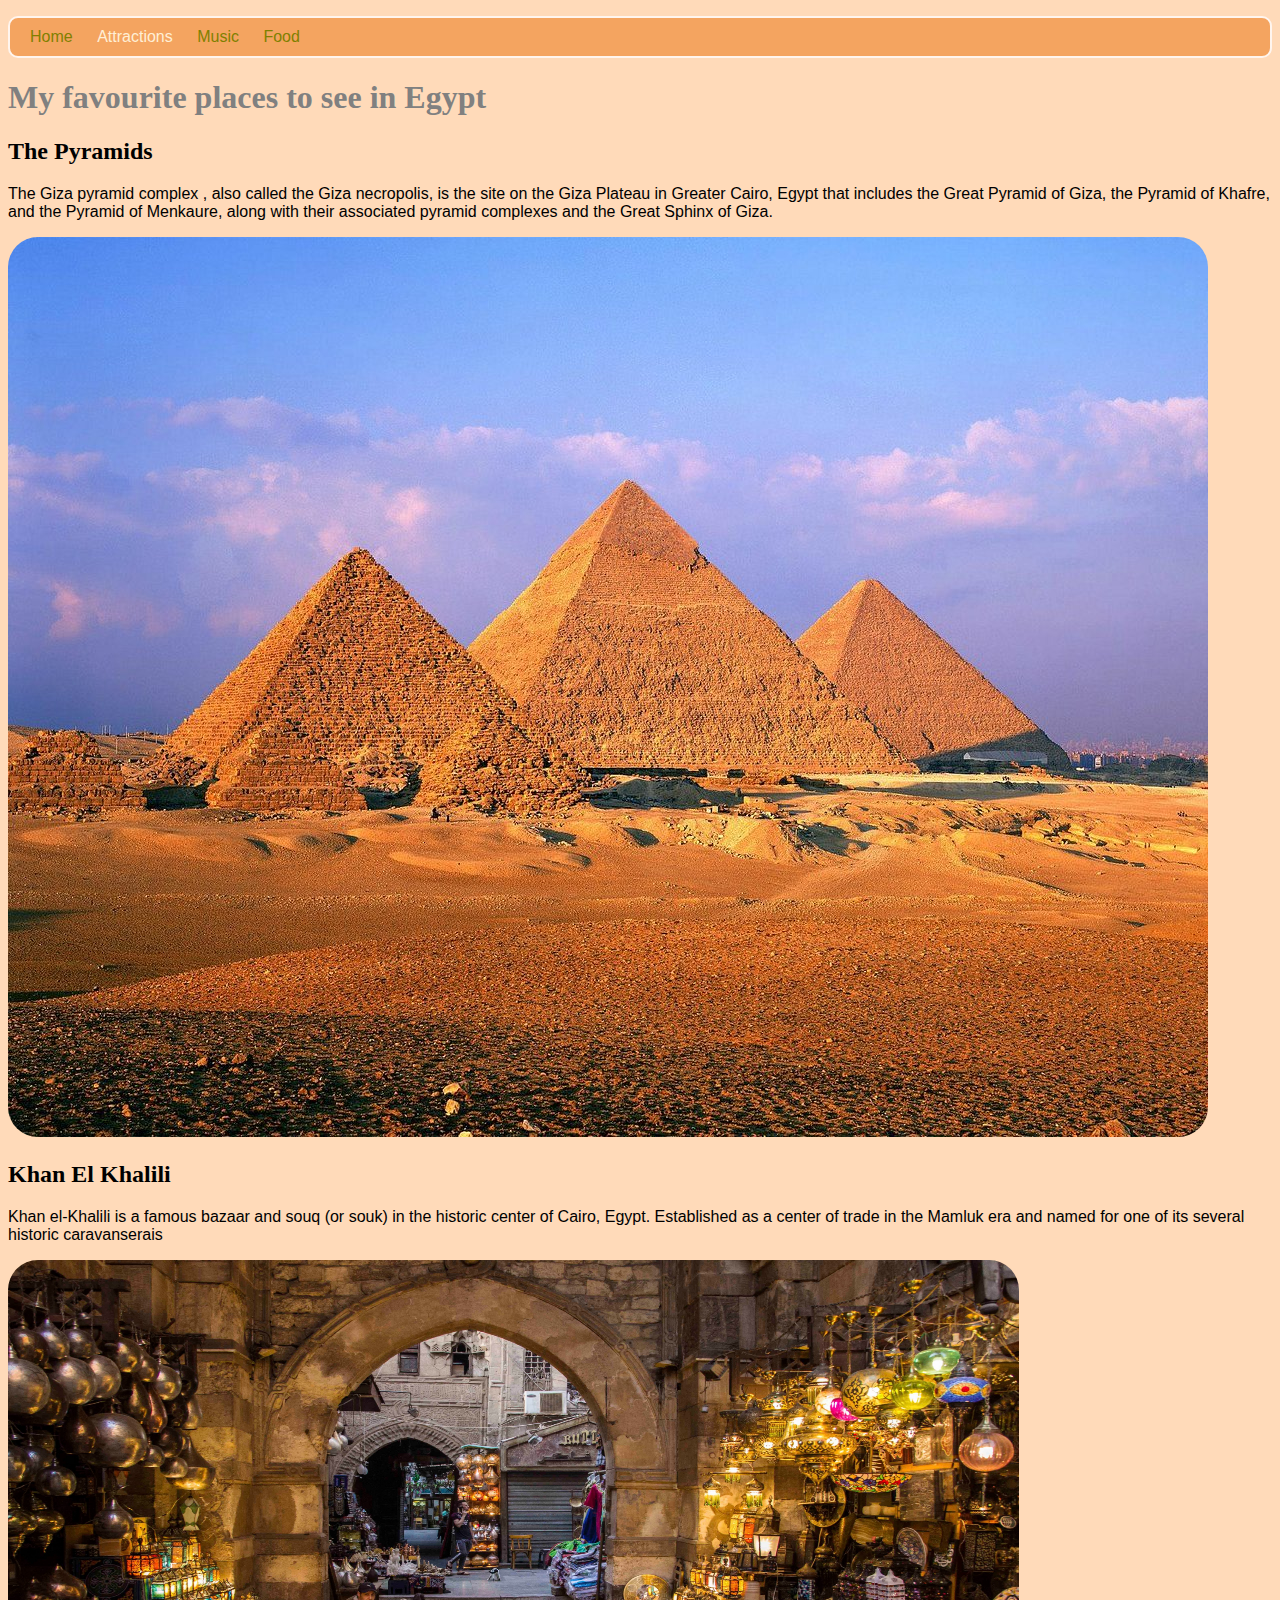
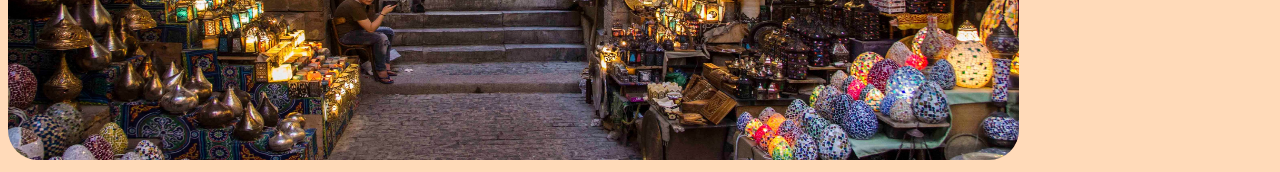
<file: attractions.html>
<!DOCTYPE html>
<html>
  <head>
    <title>Attractions</title>
    <link rel="stylesheet" href="styles.css">
  </head>
  <body>
    <header>
      <nav>
        <ul>
          <li><a href="index.html">Home</a></li>
          <li>Attractions</li>
          <li><a href="music.html">Music</a></li>
          <li><a href="food.html">Food</a></li>
        </ul>
      </nav>
    </header>
    <main>
        <article>
          <h1>My favourite places to see in Egypt</h1>
  
          <section>
            <h2>The Pyramids</h2>
            <p>
              The Giza pyramid complex , also called
              the Giza necropolis, is the site on the Giza Plateau in Greater
              Cairo, Egypt that includes the Great Pyramid of Giza, the Pyramid of
              Khafre, and the Pyramid of Menkaure, along with their associated
              pyramid complexes and the Great Sphinx of Giza.
            </p>
            <img src="pyramids-of-giza.jpg" />
          </section>
  
          <section>
            <h2>Khan El Khalili</h2>
            <p>
              Khan el-Khalili is a famous bazaar and souq
              (or souk) in the historic center of Cairo, Egypt. Established as a
              center of trade in the Mamluk era and named for one of its several
              historic caravanserais
            </p>
            <img height="500" width=80% src="khan-alkhalili.jpg" />
          </section>
        </article>
      </main>
  
  </body>
</html>
</file>
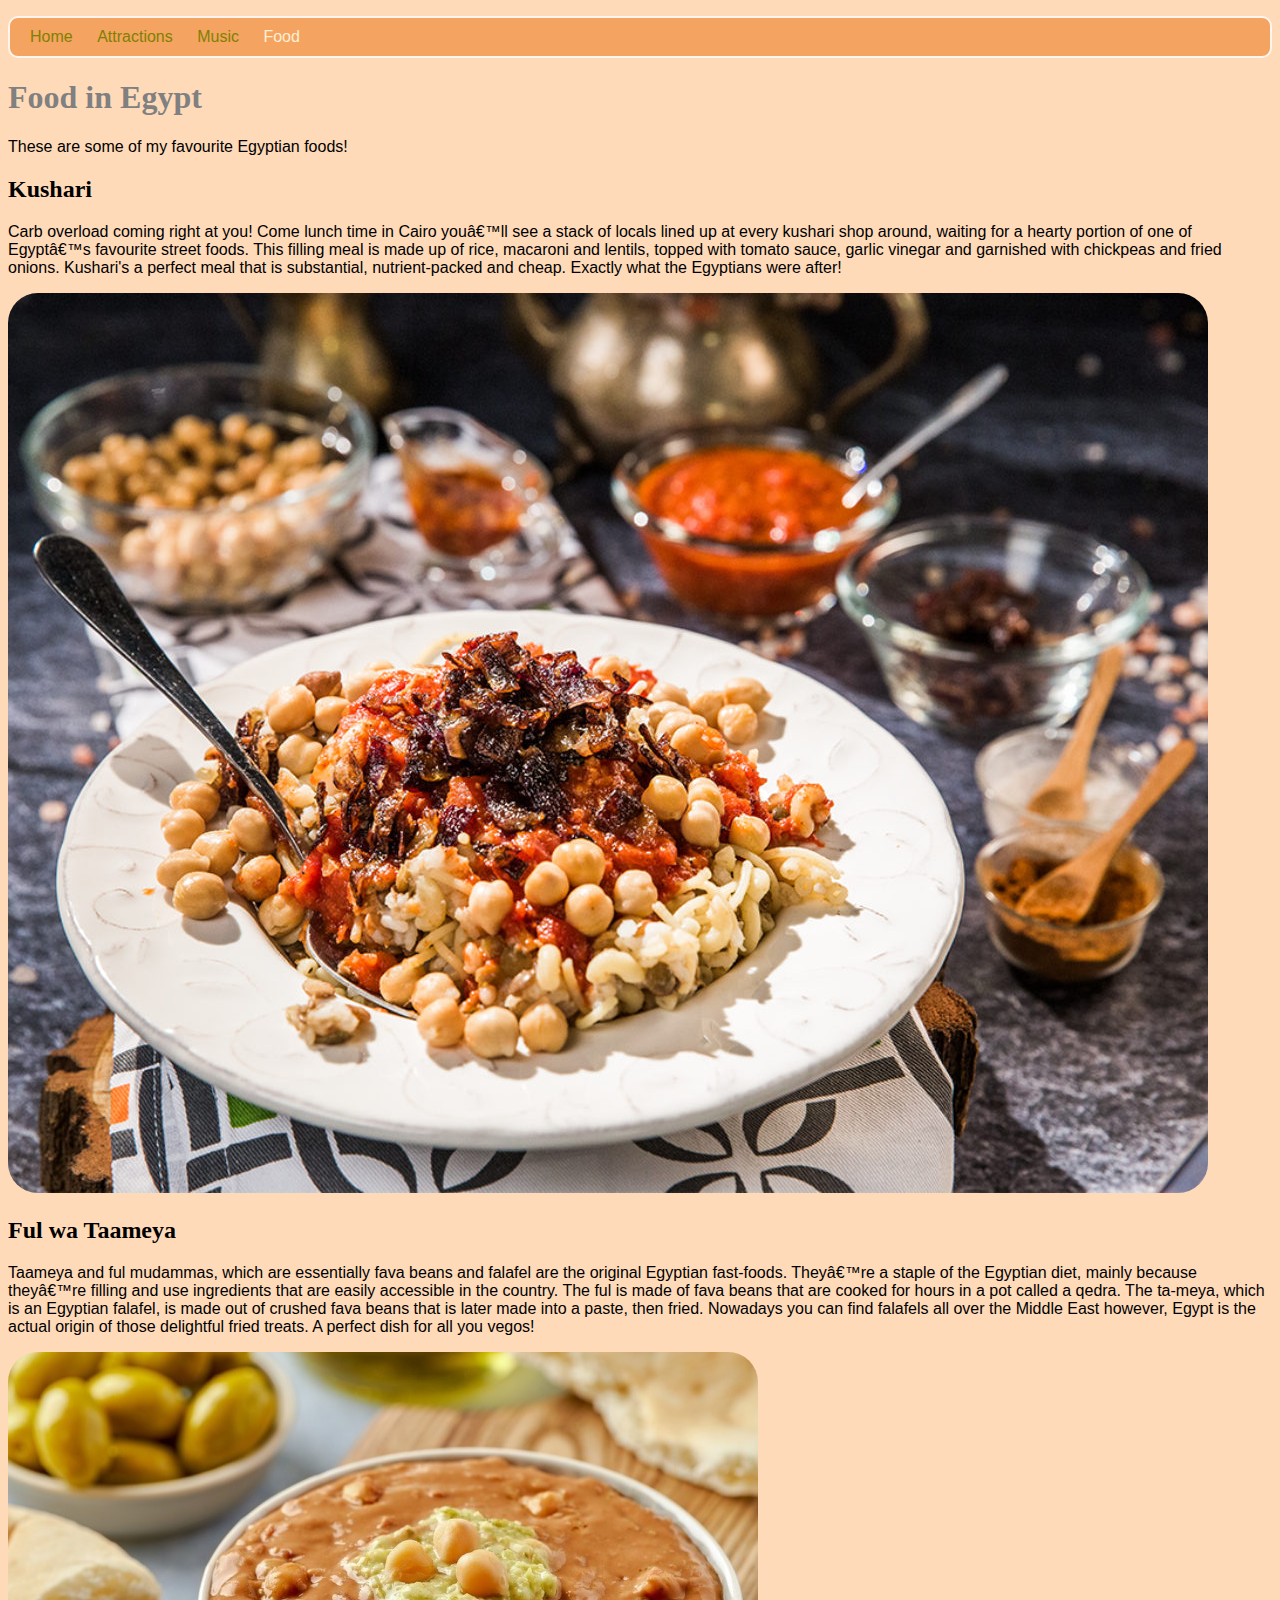
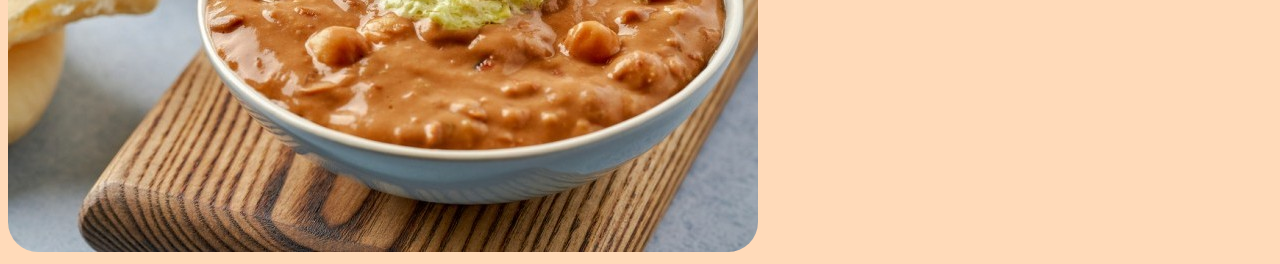
<file: food.html>
<!DOCTYPE html>
<html>
  <head>
    <title>Food</title>
    <link rel="stylesheet" href="styles.css">
  </head>
  <body>
    <header>
      <nav>
        <ul>
          <li><a href="index.html">Home</a></li>
          <li><a href="attractions.html">Attractions</a></li>
          <li><a href="music.html">Music</a></li>
          <li>Food</li>
        </ul>
      </nav>
    </header>
    <main>
        <article>
          <h1>Food in Egypt</h1>
          <p>These are some of my favourite Egyptian foods!</p>
  
          <section >
            <h2>Kushari</h2>
            <p>
              Carb overload coming right at you! Come lunch time in Cairo youâ€™ll
              see a stack of locals lined up at every kushari shop around, waiting
              for a hearty portion of one of Egyptâ€™s favourite street foods. This
              filling meal is made up of rice, macaroni and lentils, topped with
              tomato sauce, garlic vinegar and garnished with chickpeas and fried
              onions. Kushari's a perfect meal that is substantial, nutrient-packed and
              cheap. Exactly what the Egyptians were after!
            </p>
            <img src="kushari.jpg" />
          </section>
  
          <section >
            <h2>Ful wa Taameya</h2>
            <p>
              Taameya and ful mudammas, which are essentially fava beans and
              falafel are the original Egyptian fast-foods. Theyâ€™re a staple of
              the Egyptian diet, mainly because theyâ€™re filling and use
              ingredients that are easily accessible in the country. The ful is
              made of fava beans that are cooked for hours in a pot called a
              qedra. The ta-meya, which is an Egyptian falafel, is made out of
              crushed fava beans that is later made into a paste, then fried.
              Nowadays you can find falafels all over the Middle East however,
              Egypt is the actual origin of those delightful fried treats. A
              perfect dish for all you vegos!
            </p>
            <img src="egyptian-ful.jpg"/>
          </section>
        </article>
      </main>
  
   
  </body>
</html>
</file>
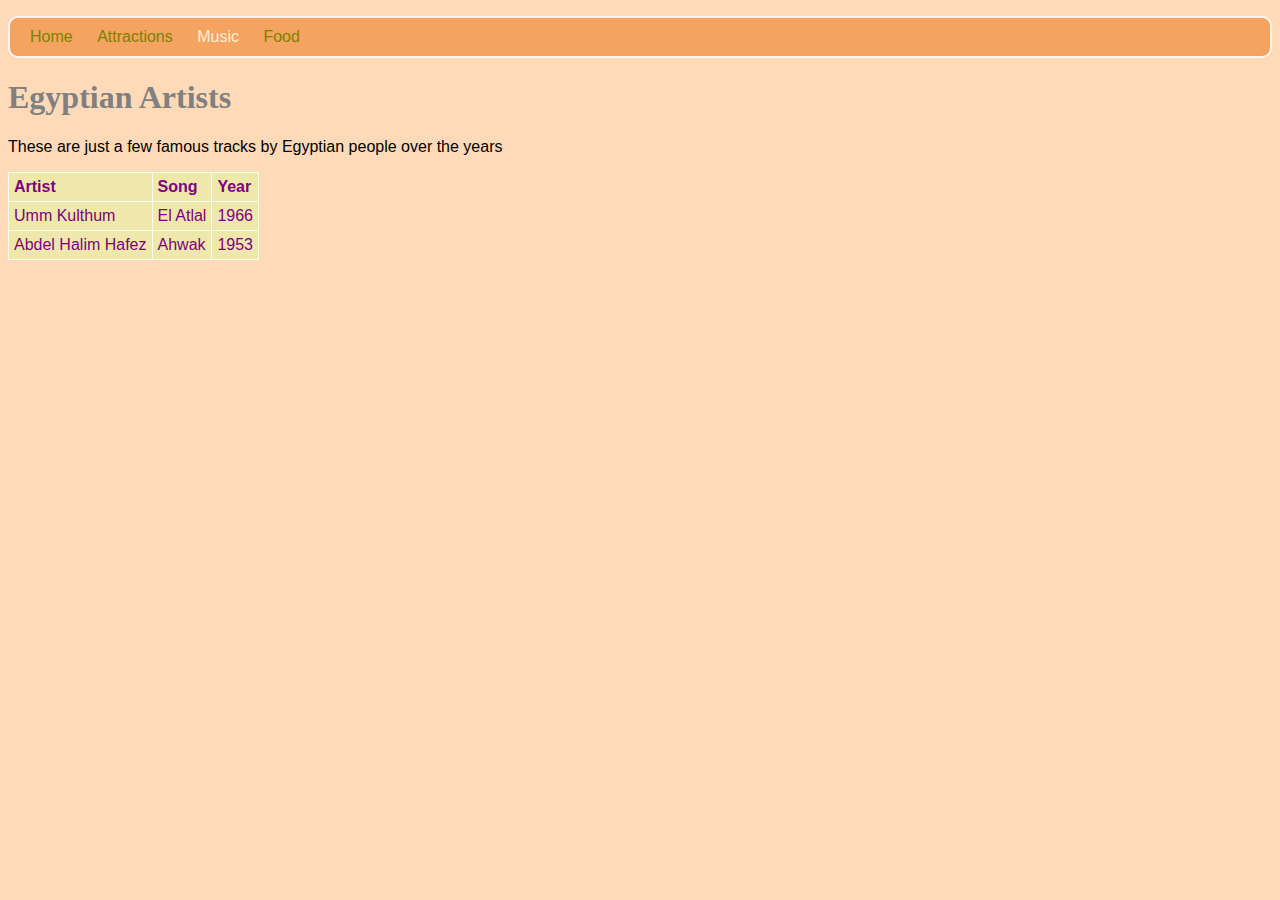
<file: music.html>
<!DOCTYPE html>
<html>
  <head>
    <title>Music</title>
	<link rel="stylesheet" href="styles.css">
  </head>
  <body>
    <header>
      <nav>
        <ul>
          <li><a href="index.html">Home</a></li>
          <li><a href="attractions.html">Attractions</a></li>
		  <li>Music</li>
		  <li><a href="food.html">Food</a></li>
        </ul>
      </nav>
    </header>
    <main>
	    <h1>Egyptian Artists</h1>   
	    <p>
	      These are just a few famous tracks by Egyptian people over the years 
	    </p>  
	    <table>
	      <tr>
	        <th>Artist</th>
	        <th>Song</th>
	        <th>Year</th>
	      </tr>
	      <tr>
	        <td>Umm Kulthum</td>
	        <td>El Atlal</td>
	        <td>1966</td>
	      </tr>
	      <tr>
	        <td>Abdel Halim Hafez</td>
	        <td>Ahwak</td>
	        <td>1953</td>
	      </tr>

	  </main>

   
  </body>
</html>
</file>
<file: styles.css>
body{
    background-color: peachpuff;
    font-family: Arial, Helvetica, sans-serif;
}

h1{
    color: grey;
    font-family: 'Times New Roman', Times, serif;
}
h2{
    font-family: 'Times New Roman', Times, serif;
}

a{
    color: slateblue;
}
nav ul{
    background-color: sandybrown;
    border-width: 2px;
    border-style: solid;
    border-radius: 10px;
    border-color: seashell;
    padding: 10px;
}
nav ul li {
    list-style-type: none;
    display: inline;
    margin-left: 10px;
    margin-right: 10px;
    color: papayawhip;
}

nav ul li a {
    text-decoration: none;
    color: olive;
}

img{
    border-radius: 30px;
}
div{
    position: relative;
    padding-bottom: 40%;
}
table, th, td {
    border: 1px solid honeydew;
    border-collapse: collapse;
}
tr{
    background-color: palegoldenrod;
}
th, td{
    vertical-align: top;
    text-align: left;
    padding: 5px;
    color: purple;
}
</file>
